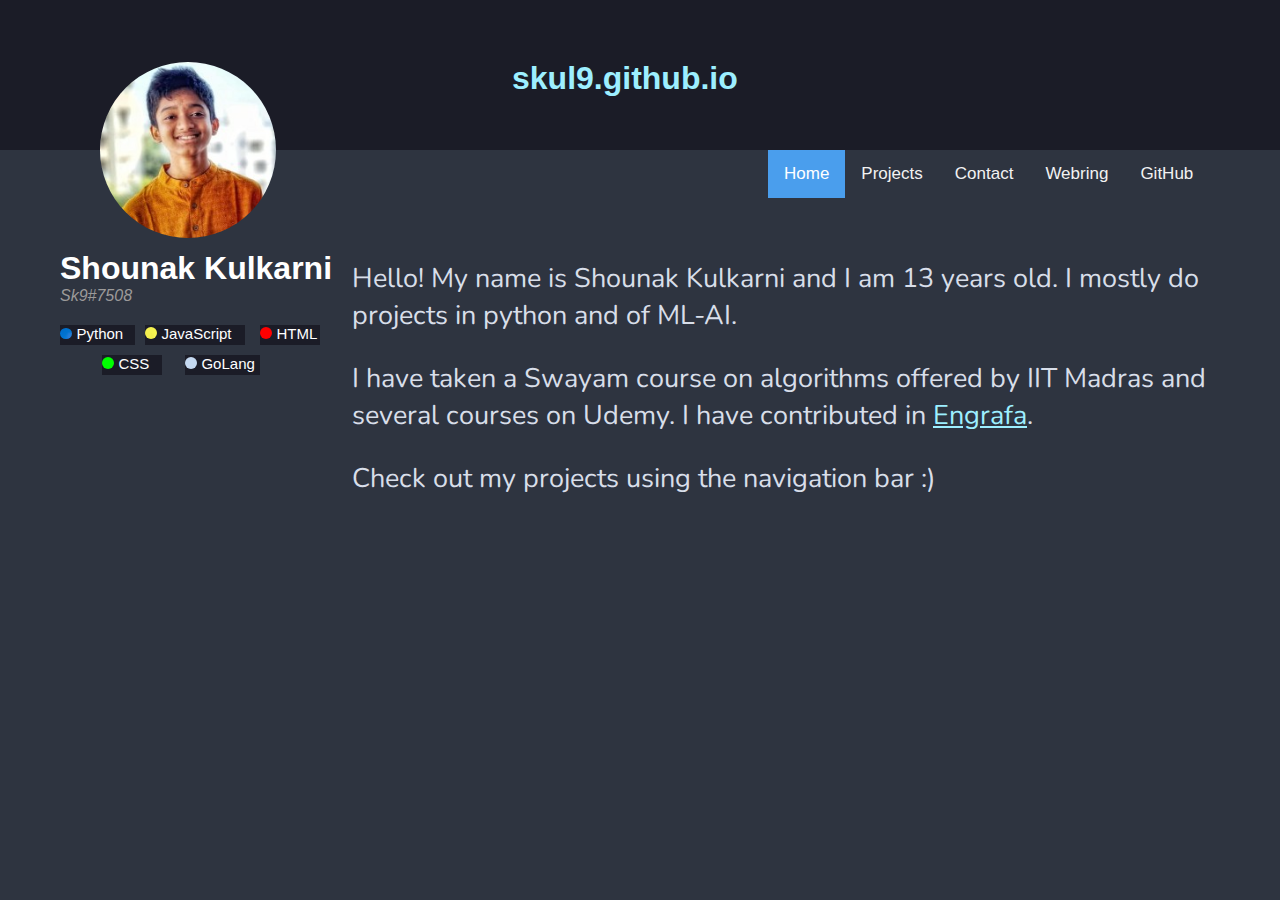
<file: index.html>
<!DOCTYPE html>
<html lang="en">
  <head>
    <meta charset="UTF-8" />
    <meta name="viewport" content="width=device-width, initial-scale=1.0" />
    <link rel="stylesheet" type="text/css" href="portfolio/style.css" />
    <link
      rel="stylesheet"
      href="https://cdnjs.cloudflare.com/ajax/libs/font-awesome/4.7.0/css/font-awesome.min.css"
    />
    <title>My profilee</title>
  </head>
  <body>
    <div class="banner">
      <h1>skul9.github.io</h1>
    </div>

    <div class="wrapper-content">
      <div class="profile">
        <img
          src="portfolio/me.jpeg"
          class="avatar"
          alt="Shounak Kulkarni"
        />
      </div>
    </div>

    <div class="about">
      <h1>Shounak Kulkarni</h1>
      <span><i>Sk9#7508</i></span>

      <div class="chip-container">
        <div class="python chip">
          <div style="display: inline-block; vertical-align: top">
            <img src="portfolio/index.jpg" class="blue" />
          </div>
          <div style="display: inline-block">
            <p>Python</p>
          </div>
        </div>
        <div class="js chip">
          <div style="display: inline-block; vertical-align: top">
            <img src="portfolio/yellow.jpg" class="yellow" />
          </div>
          <div style="display: inline-block">
            <p>JavaScript</p>
          </div>
        </div>
        <div class="htmx chip">
          <div style="display: inline-block; vertical-align: top">
            <img src="portfolio/red.png" class="red" />
          </div>
          <div style="display: inline-block">
            <p>HTML</p>
          </div>
        </div>
        <div class="whyy chip">
          <div style="display: inline-block; vertical-align: top">
            <img src="portfolio/green.png" class="green" />
          </div>
          <div style="display: inline-block">
            <p>CSS</p>
          </div>
        </div>
        <div class="go chip">
          <div style="display: inline-block; vertical-align: top">
            <img src="portfolio/lblue.png" class="lblue" />
          </div>
          <div style="display: inline-block">
            <p>GoLang</p>
          </div>
        </div>
      </div>
    </div>

    <div class="topnav" id="myTopnav">
      <a href="index.html" class="active">Home</a>
      <a href="portfolio/projects.html">Projects</a>
      <a href="portfolio/contact.html">Contact</a>
      <a href="portfolio/webring.html">Webring</a>
      <a href="https://github.com/Skul9">GitHub</a>
      <a href="javascript:void(0);" class="icon" onclick="myFunction()">
        <i class="fa fa-bars"></i>
      </a>
    </div>

    <div class="abt-text">
      <p
        >Hello! My name is Shounak Kulkarni and I am 13 years old. I mostly do
        projects in python and of ML-AI.</p
      >
      <p style="position: absolute; top: 100px"
        >I have taken a Swayam course on algorithms offered by IIT Madras and
        several courses on Udemy. I have contributed in
        <a href="https://engrafa.github.io">Engrafa</a>.</p
      >

      <p style="position: absolute; top: 200px"
        >Check out my projects using the navigation bar :)</p
      >
    </div>

    <script
      data-name="BMC-Widget"
      data-cfasync="false"
      src="https://cdnjs.buymeacoffee.com/1.0.0/widget.prod.min.js"
      data-id="skul9"
      data-description="Support me on Buy me a coffee!"
      data-message="Thank you for visiting! You can now buy me a coffee!"
      data-color="#5F7FFF"
      data-position="Right"
      data-x_margin="18"
      data-y_margin="18"
    ></script>
  </body>
</html>
</file>
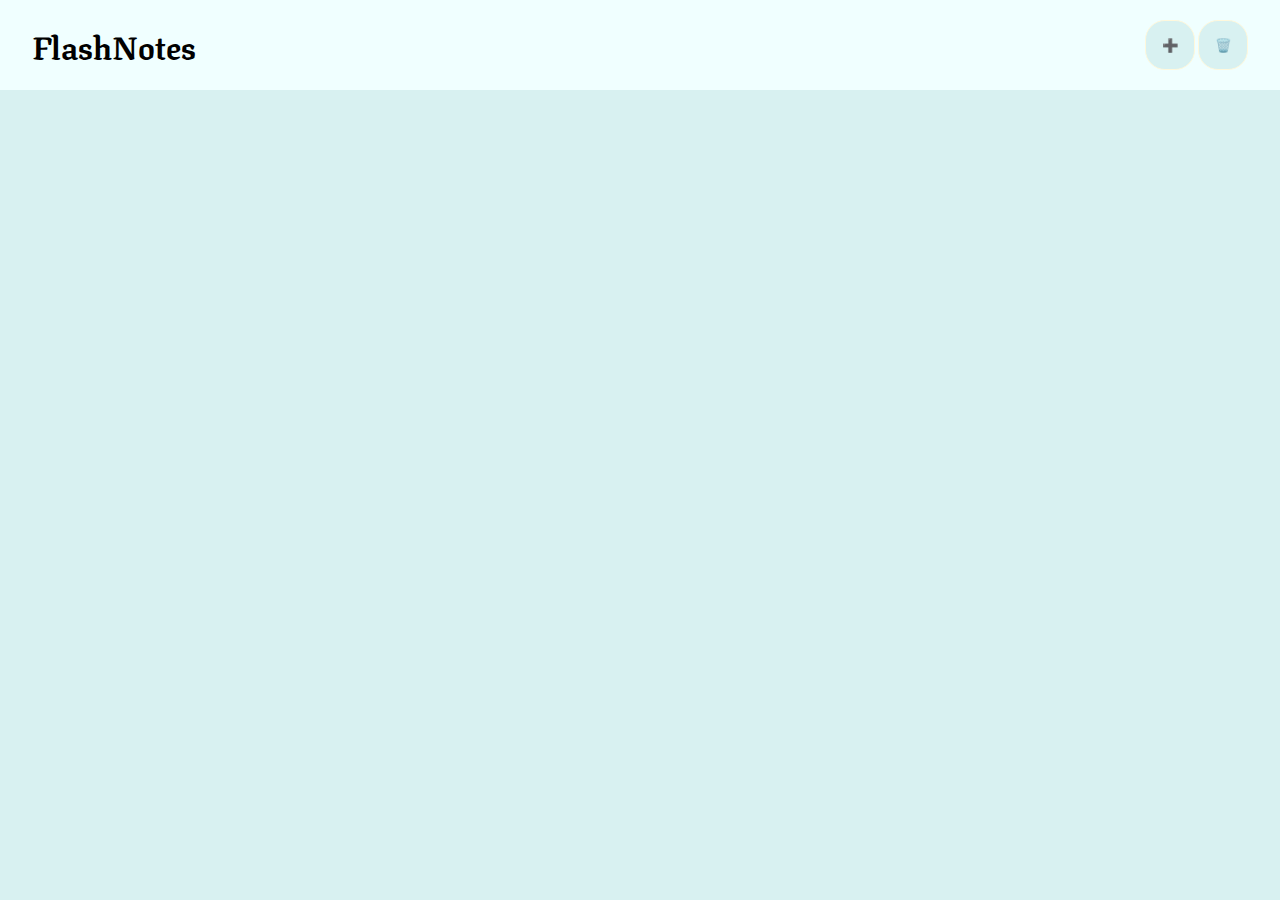
<file: FlashNotes/index.html>
<!DOCTYPE html>
<html lang="en">
<head>
  <meta charset="UTF-8">
  <meta name="viewport" content="width=device-width, initial-scale=1.0">
  <link rel="stylesheet" href="style.css">
  <title>Flashcards</title>
</head>
<body>

  <header>
    <div class="container">
      <div class="nav">
        <h1>FlashNotes</h1>
        <div>
          <button onclick="showCreateCardBox()">➕</button>
          <button onclick="delFlashcards()">🗑️</button>
        </div>
      </div> 
    </div>
  </header>
  
  <div class="container">
    <div class="create-card">
      <h2 style="color: black;text-align: center;">Create Flashcard</h2>
      <label for="question">Title</label>
      <textarea id="question" maxlength="200"></textarea>
      <label for="answer" maxlength="200">Description</label>
      <br>
      <textarea id="answer" class="description"  maxlength="150"></textarea>
      <label for="subject">Select Subject</label>
      <select name = "category" id="category">
        <option value="Science">Science</option>
        <option value="Maths">Maths</option>
        <option value="History">History</option>
        <option value="English">English</option>
        <option value="Geography">Geography</option>
        <option value="Hindi">Hindi</option>
        <option value="General Knowledge">General Knowledge</option>
      </select>
      <div>
        <button onclick="addFlashcard()">Save</button> <button onclick="hideCreateCardBox()">Close</button>
      </div>
    </div>
    <div class="flashcards"></div>
  </div>
    
  <script src="script.js"></script>
</body>
</html>
</file>
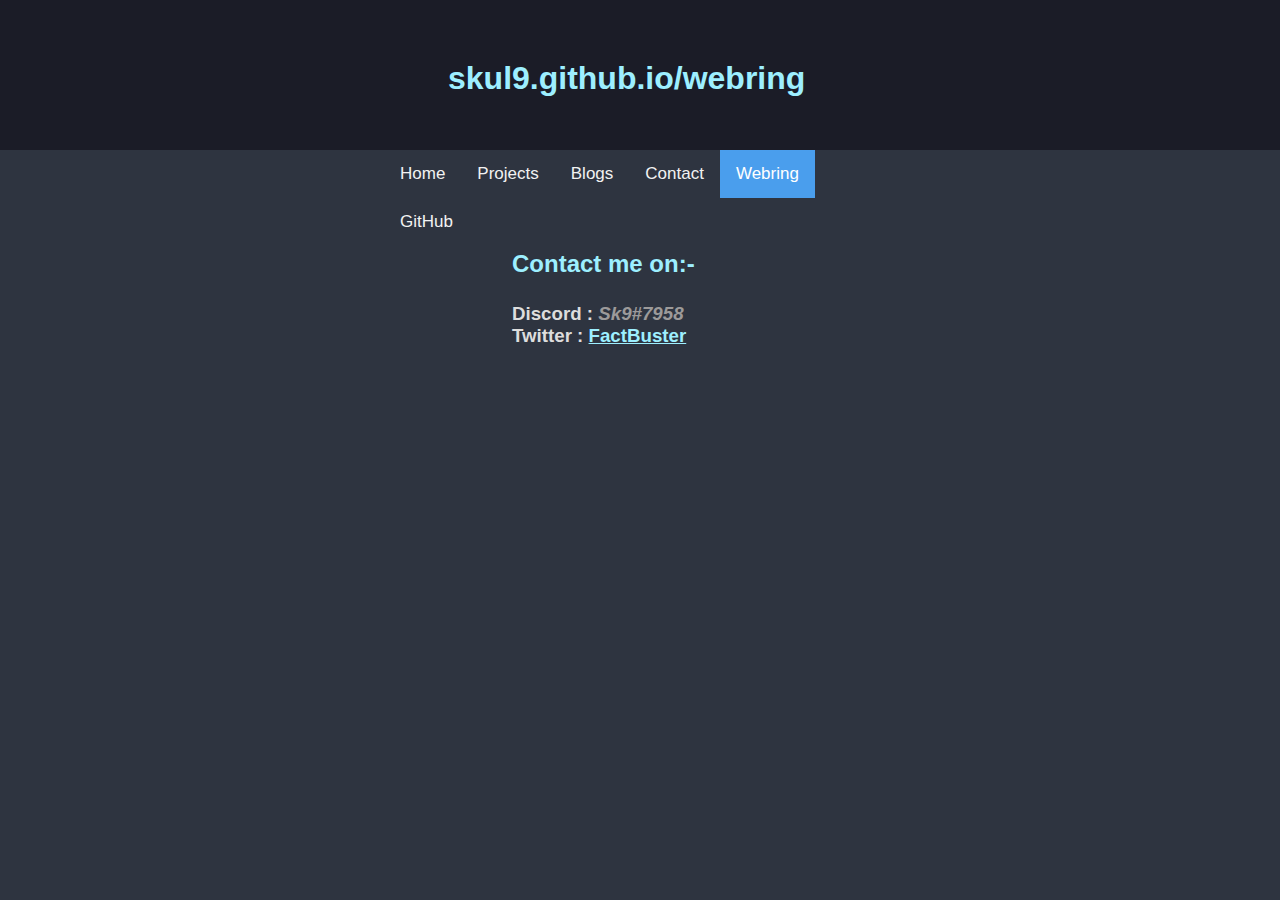
<file: portfolio/contact.html>
<html lang="en">
<head>
  <meta charset="UTF-8" />
  <meta name="viewport" content="width=device-width, initial-scale=1.0" />
  <link rel="stylesheet" type="text/css" href="contacts.css" />
  <link rel="stylesheet" href="https://cdnjs.cloudflare.com/ajax/libs/font-awesome/4.7.0/css/font-awesome.min.css">
  <title>Webringg</title>
</head>
<body>


  <div class="banner">
    <h1>skul9.github.io/webring</h1>
  </div>

   <div class="topnav" id="myTopnav">
        <a href="https://skul9.github.io">Home</a>
        <a href="projects.html">Projects</a>
        <a href="#ff">Blogs</a>
        <a href="#news">Contact</a>
        <a href="webring.html" class="active">Webring</a>
        <a href="https://github.com/Skul9">GitHub</a>
        <a href="javascript:void(0);" class="icon" onclick="myFunction()">
        <i class="fa fa-bars"></i>
        </a>
 </div>

 <div class="cont">
   <h2>Contact me on:-</h2>
   <h3>Discord : <i>Sk9#7958</i></h3>
   <h3>Twitter : <a href="https://twitter.com/FactBuster9">FactBuster</a>
 </div>
<script data-name="BMC-Widget" data-cfasync="false" src="https://cdnjs.buymeacoffee.com/1.0.0/widget.prod.min.js" data-id="skul9" data-description="Support me on Buy me a coffee!" data-message="Thank you for visiting! You can now buy me a coffee!" data-color="#5F7FFF" data-position="Right" data-x_margin="18" data-y_margin="18"></script>
</body>
</html>
</file>
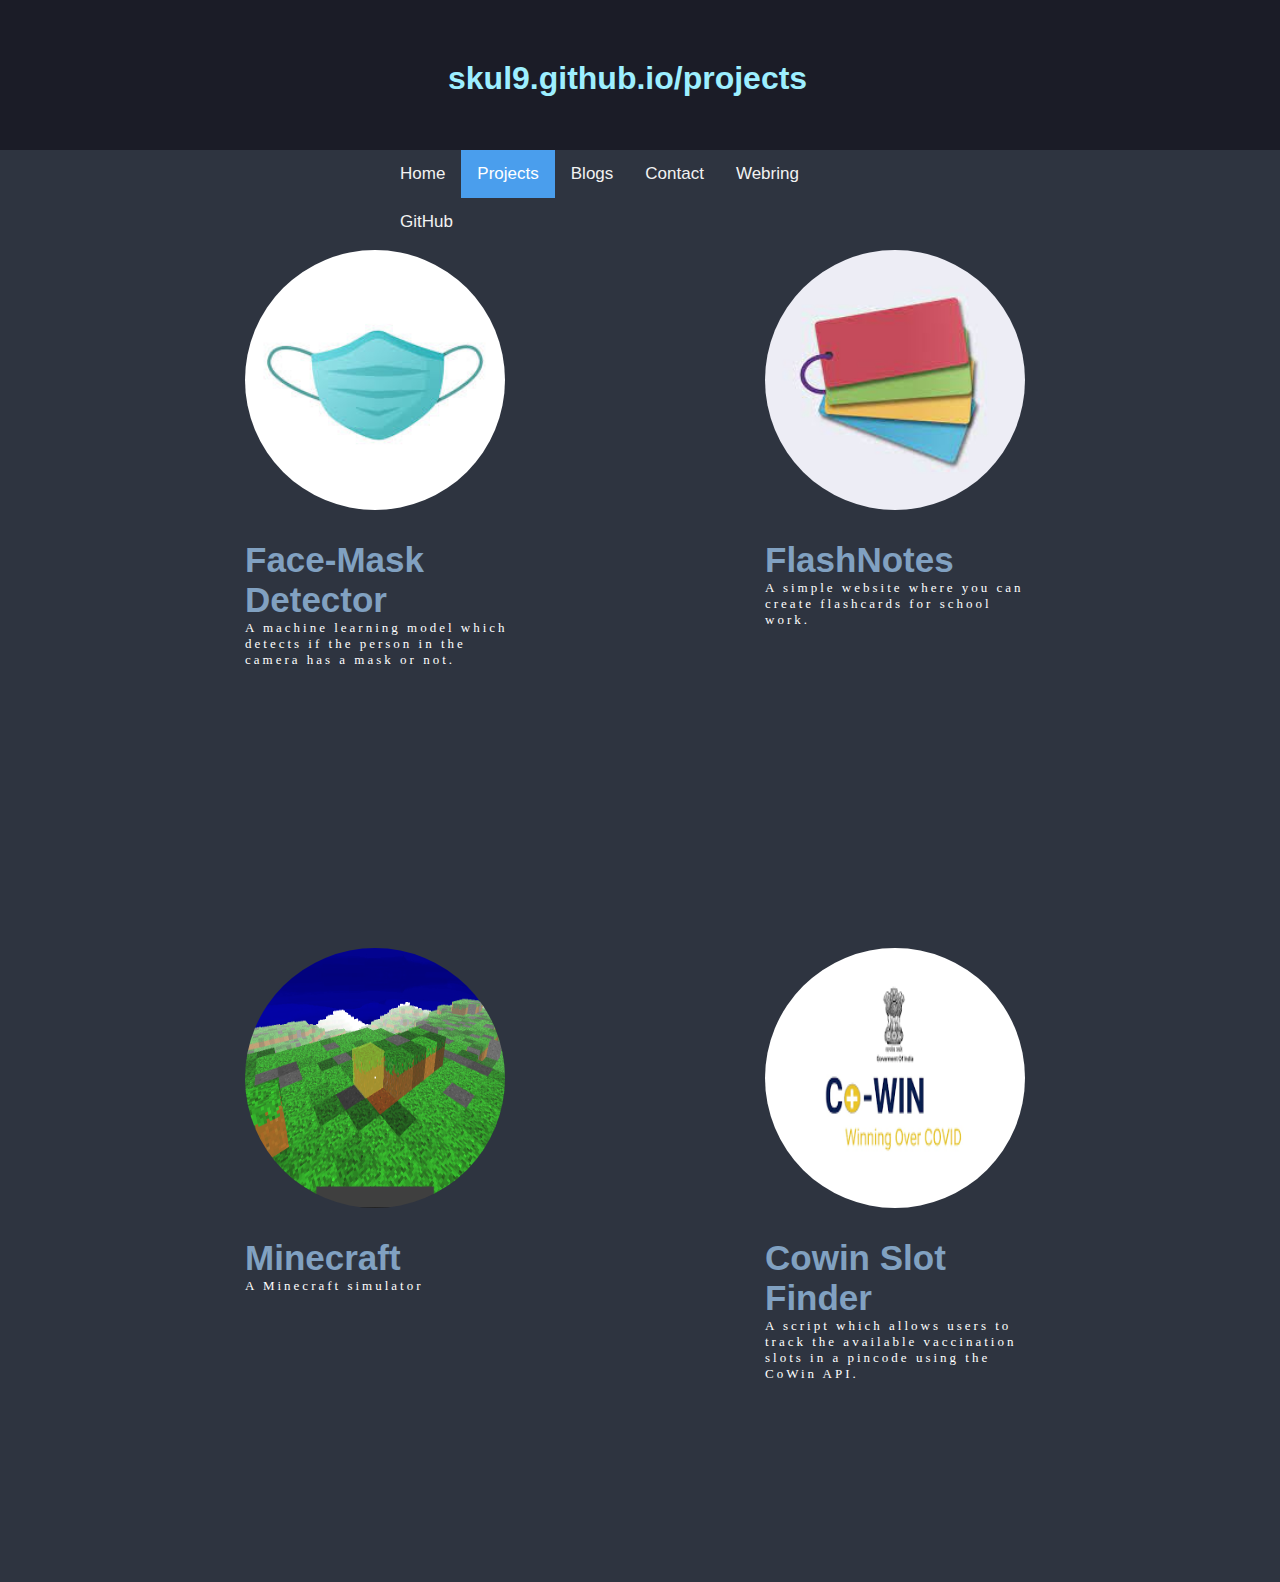
<file: portfolio/projects.html>
<html lang="en">
<head>
  <meta charset="UTF-8" />
  <meta name="viewport" content="width=device-width, initial-scale=1.0" />
  <link rel="stylesheet" type="text/css" href="projects.css" />
  <link rel="stylesheet" href="https://cdnjs.cloudflare.com/ajax/libs/font-awesome/4.7.0/css/font-awesome.min.css">
  <title>My projectss</title>
</head>
<body>


  <div class="banner">
    <h1>skul9.github.io/projects</h1>
  </div>


 <div class="topnav" id="myTopnav">
        <a href="https://skul9.github.io">Home</a>
        <a href="projects.html" class="active">Projects</a>
        <a href="blogs.html">Blogs</a>
        <a href="contact.html">Contact</a>
	<a href="webring.html">Webring</a>
	<a href="https://github.com/Skul9">GitHub</a>
        <a href="javascript:void(0);" class="icon" onclick="myFunction()">
        <i class="fa fa-bars"></i>
        </a>
  </div>

          <div class="container">
		  <!--<h1 class="container">Meet our team</h1>-->
            <div class="profiles">
                <div class="profile">
                    <a href="https://github.com/Skul9/Face-mask-detector"
                        ><img
                            src="mask.jpg"
                            class="profile-img"
                    /></a>
                    <h3 class="user-name">Face-Mask Detector</h3>
                    <h4>A machine learning model which detects if the person in the camera has a mask or not.</h4>
                </div>

                <div class="profile">
                    <a href="https://skul9.github.io/FlashNotes"
                        ><img
                            src="flashcard.jpg"
                            class="profile-img"
                    /></a>
                    <h3 class="user-name">FlashNotes</h3>
                    <h4>A simple website where you can create flashcards for school work.</h4>
                </div>
            </div>
        </div>
        <div class="lol">
            <div class="container">
                <div class="profiles">
                    <div class="profile">
                        <a href="https://github.com/Skul9/Minecraft"
                            ><img
                                src="minecraft.png"
                                class="profile-img"
                        /></a>
                        <h3 class="user-name">Minecraft</h3>
                        <h4>A Minecraft simulator</h4>
                    </div>

                    <div class="profile">
                        <a href="https://github.com/Skul9/Cowin-Slot-Finder"
                            ><img
                                src="cowin.png"
                                class="profile-img"
                        /></a>
                        <h3 class="user-name">Cowin Slot Finder</h3>
			<h4>A script which allows users to track the available vaccination slots in a pincode using the CoWin API.</h4>
                </div>
            </div>
        </div>


<script data-name="BMC-Widget" data-cfasync="false" src="https://cdnjs.buymeacoffee.com/1.0.0/widget.prod.min.js" data-id="skul9" data-description="Support me on Buy me a coffee!" data-message="Thank you for visiting! You can now buy me a coffee!" data-color="#5F7FFF" data-position="Right" data-x_margin="18" data-y_margin="18"></script>
</body>
</html>
</file>
<file: portfolio/style.css>
@import url('https://fonts.googleapis.com/css3?family=Nunito:wght@200&display=swap');


* {
  margin: 0;
  padding: 0;
  outline: none;
  box-sizing: border-box;
}

body {
  background: #2e3440;
  font-family: "Helvetica Neue", "Helvetica", Arial, sans-serif;
  text-rendering: optimizeLegibility !important; /* font sempre com o melhor estilo possivel */
  -webkit-font-smoothing: antialiased !important; /* font sempre com o melhor estilo possivel */
  padding-bottom: 100px;
}

.avatar{
  width: 176px;
  border-radius: 50%;
}

.profile{
  display:"inline";
  position: absolute;
  top:-88px;
  left: 100px;
}

div.banner {
  width: 100%;
  height: 150px;
  color: #9defff;
  display: "inline";
  position:relative;
  background: #1b1c27;
}

.banner h1{
  position: absolute;
  left: 40%;
  top:60px;
}

.wrapper-content{
  display:"inline";
  position: relative;
  
}

.about{
  color: white;
  position: absolute;
  top: 250px;
  left: 60px;
}

.about span{
  color: #9c9a9a;
}

.titlex{
  position: absolute;
  top: 100px;
  font-size: 16px;
}

 /* Add a black background color to the top navigation */
.topnav {
  width: 40%;
  overflow: hidden;
  position: absolute;
  left: 60%;
}

/* Style the links inside the navigation bar */
.topnav a {
  float: left;
  display: block;
  color: #f2f2f2;
  text-align: center;
  padding: 14px 16px;
  text-decoration: none;
  font-size: 17px;
}

/* Change the color of links on hover */
.topnav a:hover {
  background-color: #ddd;
  color: black;
}

/* Add an active class to highlight the current page */
.topnav a.active {
  background-color: #4a9eed;
  color: white;
}

/* Hide the link that should open and close the topnav on small screens */
.topnav .icon {
  display: none;
}

.python{
  background: #1b1c27;
  width: 75px;
  height: 20px;
  align-items: space-around;
  position: absolute;
  top: 75px;
}

.python p{
  font-size: 15px;
}

.blue{
  border-radius:50%;
  width:12px;
}

.js{
  background: #1b1c27;
  width: 100px;
  height: 20px;
  align-items: space-around;
  position: absolute;
  top: 75px;
  left: 85px;
}

.js p{
  font-size: 15px;
}

.yellow{
  border-radius:50%;
  width:12px;
}

.htmx{
  background: #1b1c27;
  width: 60px;
  height: 20px;
  align-items: space-around;
  position: absolute;
  top: 75px;
  left: 200px;
}

.htmx p{
  font-size: 15px;
}

.red{
  border-radius:50%;
  width:12px;
}


.whyy{
  background: #1b1c27;
  width: 60px;
  height: 20px;
  align-items: space-around;
  position: absolute;
  top: 105px;
  left: 42px;
}

.whyy p{
  font-size: 15px;
}

.green{
  border-radius:50%;
  width:12px;
}

.go{
  background: #1b1c27;
  width: 75px;
  height: 20px;
  align-items: space-around;
  position: absolute;
  top: 105px;
  left: 125px;
}

.go p{
  font-size: 15px;
}

.lblue{
  border-radius:50%;
  width:12px;
}

.abt-text{
  color:#d8dee9;
  position: absolute;
  left: 27.5%;
  top: 260px;
}

.abt-text p{
  font-size: 27px;
  font-family: 'Nunito', sans-serif;
}

.abt-text a{
  color: #9defff;
}
</file>
<file: FlashNotes/style.css>
@import url('https://fonts.googleapis.com/css2?family=Texturina:wght@200&display=swap');

*{
  margin: 0;
  padding: 0;
  box-sizing: border-box;
}

body{
  font-family: 'Texturina', serif;
  font-size: 1rem;
  background: rgb(216, 241, 241);
}

header{
  background-color: azure;
}


button{
  padding: 8px;
  outline: none;
  cursor: pointer;
  border: 1px solid cornsilk;
  border-radius: 5px;
  background: rgb(216, 241, 241);
}

button:hover{
  background-color: rgba(0, 0, 0, 0.1);
}

.container{
  width: 95%;
  margin: auto;
}

.nav{
  display: flex;
  justify-content: space-between;
  width: 100%;
  margin: auto;
  padding: 20px 0;
  background: azure;
}

.nav button{
  font-style: thin;
  border: 1px solid cornsilk;
  border-radius: 20px;
  width: 50px;
  height: 50px;
}

.create-card{
  display:none;
  width: 370px;
  margin:auto;
  padding: 20px;
  margin-top: 10px;
  background: rgb(244, 253, 166) ;
  box-shadow: 0px 2px 4px 0px rgba(0, 0, 0, 0.9);
}

.create-card textarea{
  width: 100%;
  border-radius: 0px;
  text-align:inherit;
  font-family: inherit;
  border: 1px solid lightgray;
  font-size: 17px;
  box-shadow: 0px 2px 4px 0px rgba(0, 0, 0, 0.5);
}

.create-card .description{
  width: 100%;
  height: 100px;
}

.create-card select{
  width: 100%;
  padding: 10px;
  box-shadow: 0px 2px 4px 0px rgba(0, 0, 0, 0.5);
  font-size: 1rem;
  font-family: 'Texturina', sans-serif;
  font-style: bold;
}

.create-card button{
  width: fit-content;
  margin-top: 10px;
}

.flashcards{
  display: flex;
  justify-content: center;
  align-items: center;
  flex-wrap: wrap;
  width: 100%;
  margin: auto;
  margin-top: 10px;
  padding: 0px 10px;

}

.flashcard{
  width: 370px;
  height: 300px;
  word-wrap: break-word;
  margin: 10px; 
  background: rgb(244, 253, 166);
  cursor: pointer;
  box-shadow: 0px 2px 4px 0px rgba(0, 0, 0, 0.9);
  font-family: 'Texturina', serif;
}

.flashcard h2{
  font-size: 1.45rem;
  font-family: 'Texturina', serif;
}

.flashcard h3{
  font-size: 1.15rem;
  padding-top: 10px;
  text-align: center;
}

.flashcard h4{
  font-size: 1.45rem;
  text-align: center;
  color: #2660A4;
  margin-top: 20px;
}

@media(max-width:768px){
  .flashcard{
    margin: auto;
  }

  .flashcard{
    margin-top: 10px;
    margin-bottom: 10px;
  }
}

@media(max-width:480px){
  .nav{
    flex-direction: column;
    align-items: center;
  }

  .create-card{
    width: 100%;
  }

  .flashcard{
    width: 100%;
  }

}
</file>
<file: portfolio/contacts.css>
@import url('https://fonts.googleapis.com/css3?family=Nunito:wght@200&display=swap');


* {
  margin: 0;
  padding: 0;
  outline: none;
  box-sizing: border-box;
}

body {
  background: #2e3440;
  font-family: "Helvetica Neue", "Helvetica", Arial, sans-serif;
  text-rendering: optimizeLegibility !important; /* font sempre com o melhor estilo possivel */
  -webkit-font-smoothing: antialiased !important; /* font sempre com o melhor estilo possivel */
  padding-bottom: 100px;
}



div.banner {
  width: 100%;
  height: 150px;
  color: #9defff;
  display: "inline";
  position:relative;
  background: #1b1c27;
}

.banner h1{
  position: absolute;
  left: 35%;
  top:60px;
}

.topnav {
  width: 40%;
  overflow: hidden;
  position: absolute;
  left:30%;
  padding-bottom:40px;
}

/* Style the links inside the navigation bar */
.topnav a {
  float: left;
  display: block;
  color: #f2f2f2;
  text-align: center;
  padding: 14px 16px;
  text-decoration: none;
  font-size: 17px;
}

/* Change the color of links on hover */
.topnav a:hover {
  background-color: #ddd;
  color: black;
}

/* Add an active class to highlight the current page */
.topnav a.active {
  background-color: #4a9eed;
  color: white;
}

.topnav .icon{
  display:none;
}

.cont{
  margin: 100px;
  margin-left: 40%;
}

.cont h2{
  color: #9defff;
  margin-bottom: 25px;
}

.cont h3{
  color:#DDD;
}

.cont i{
  color:#9c9a9a;
}

.cont a{
  color:#9defff;
}
</file>
<file: portfolio/projects.css>
@import url('https://fonts.googleapis.com/css3?family=Nunito:wght@200&display=swap');


* {
  margin: 0;
  padding: 0;
  outline: none;
  box-sizing: border-box;
}

body {
  background: #2e3440;
  font-family: "Helvetica Neue", "Helvetica", Arial, sans-serif;
  text-rendering: optimizeLegibility !important; /* font sempre com o melhor estilo possivel */
  -webkit-font-smoothing: antialiased !important; /* font sempre com o melhor estilo possivel */
  padding-bottom: 100px;
}



div.banner {
  width: 100%;
  height: 150px;
  color: #9defff;
  display: "inline";
  position:relative;
  background: #1b1c27;
}

.banner h1{
  position: absolute;
  left: 35%;
  top:60px;
}


 /* Add a black background color to the top navigation */
.topnav {
  width: 40%;
  overflow: hidden;
  position: absolute;
  left: 30%;
  padding-bottom:40px;
}

/* Style the links inside the navigation bar */
.topnav a {
  float: left;
  display: block;
  color: #f2f2f2;
  text-align: center;
  padding: 14px 16px;
  text-decoration: none;
  font-size: 17px;
}

/* Change the color of links on hover */
.topnav a:hover {
  background-color: #ddd;
  color: black;
}

/* Add an active class to highlight the current page */
.topnav a.active {
  background-color: #4a9eed;
  color: white;
}


.topnav .icon {
  display: none;
}

h4 {
    font-family: "Arvo Bold";
    color:#FFF;
}

p {
    font-family: "Arvo";
}

.container {
    margin: 20px 40px;
    color: #81a1c1;
}

.heading {
    padding: 20px;
    padding-bottom: 40px;
    font-size: 60px;
    color:#2e3440; 
}

.lol {
    padding-top: 80px;
}

.lmao {
    padding-top: 80px;
}

.smae {
    padding-top: 80px;
    padding-bottom: 60px;
}

.profiles {
    display: flex;
    justify-content: space-around;
    margin: 100px 80px;
}
.profile {
    flex-basis: 270px;
    font-size: 13px;
    transition: font-size 400ms;
}
.profile:hover {
    font-size: 15px;
}

.profile .profile-img {
    height: 20em;
    width: 20em;
    border-radius: 50%;
    filter: grayscale(20%);
    cursor: pointer;
}
.profile:hover .profile-img {
    filter: grayscale(0);
    height: 19em;
    width: 19em;
}

.user-name {
    color: var(--text-color-hover);
    margin-top: 30px;
    font-size: 35px;
}
.profile h4 {
    font-size: 18 px;
    font-weight: 100;
    letter-spacing: 3px;
    /* color: #9defff; */
}
.profile p {
    font-size: 1.25em;
    margin-top: 2em;
    text-align: justify;
}

@media only screen and (max-width: 1150px) {
    .profiles {
        flex-direction: column;
    }
    .profile {
        display: flex;
        flex-direction: column;
        align-items: center;
    }
    .profile p {
        text-align: center;
        margin: 20px 60px 80px 60px;
        font-size: 20px;
    }
}

@media only screen and (max-width: 900px) {
    .heading {
        font-size: 40px;
        /* color: #9defff; */
        text-align: center;
    }
    .heading span {
        font-size: 15px;
    }
    .profiles {
        margin: 20px 0;
    }
    .profile p {
        margin: 20px 10px 80px 10px;
    }
}
</file>
